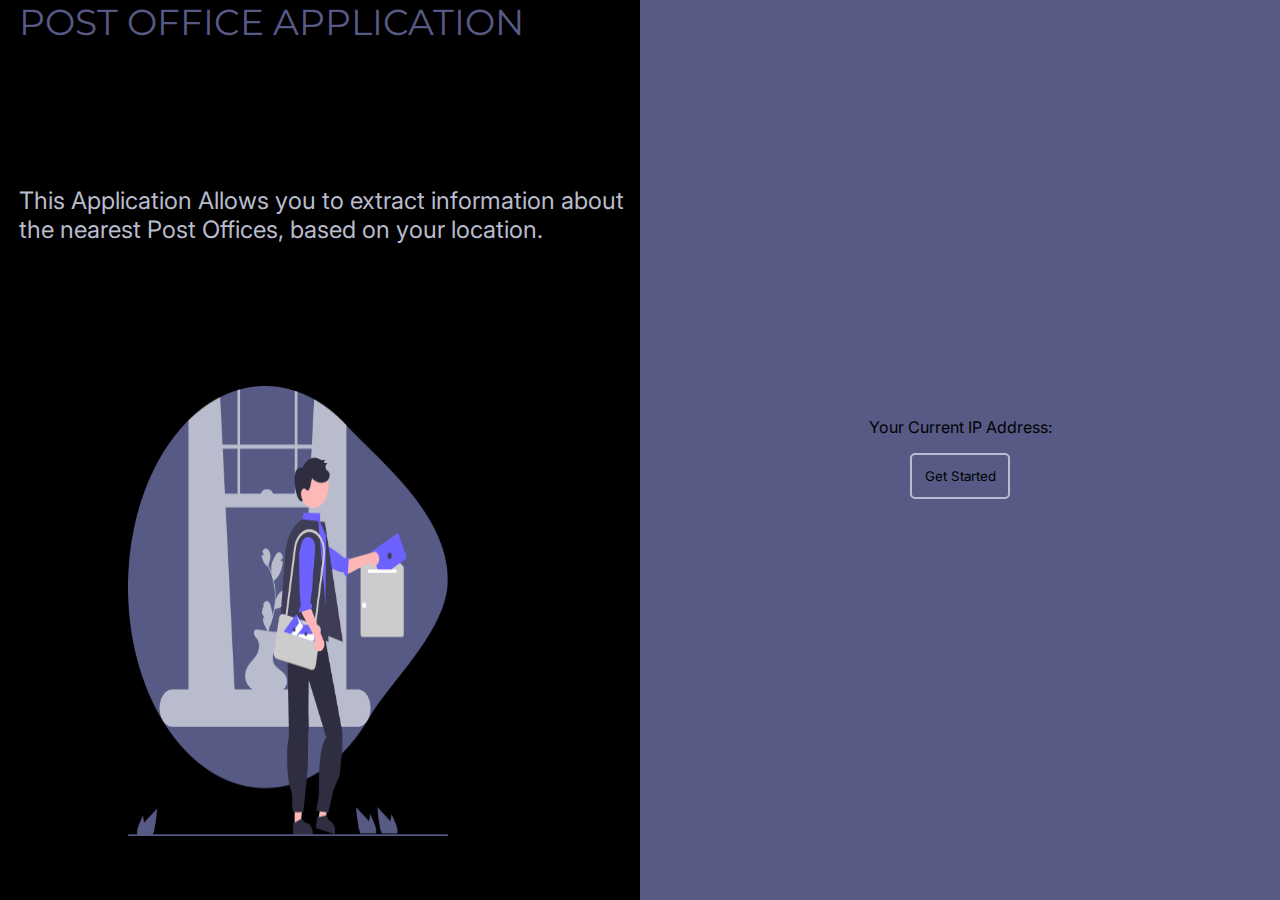
<file: index.html>
<!DOCTYPE html>
<html>
<head>
    <title>Get IP and IP Information</title>
	<link rel="stylesheet" href="style.css">
</head>
<body>
<div class="left-side">
<a href="">POST OFFICE APPLICATION</a>
<P>This Application Allows you to extract information about the nearest Post Offices, based on your location.</P>
<img src="undraw_messenger_re_8bky 1.png" alt="img">
</div>



	<div class="right-side">
    <p>Your Current IP Address:<span id="ip-address"></span></p>
    <button id="get-started">Get Started</button>
    <!-- <div id="ip-info"></div> -->
	</div>

    <script src="https://code.jquery.com/jquery-3.6.0.min.js"></script>
    <script src="script.js"></script>
</body>
</html>
</file>
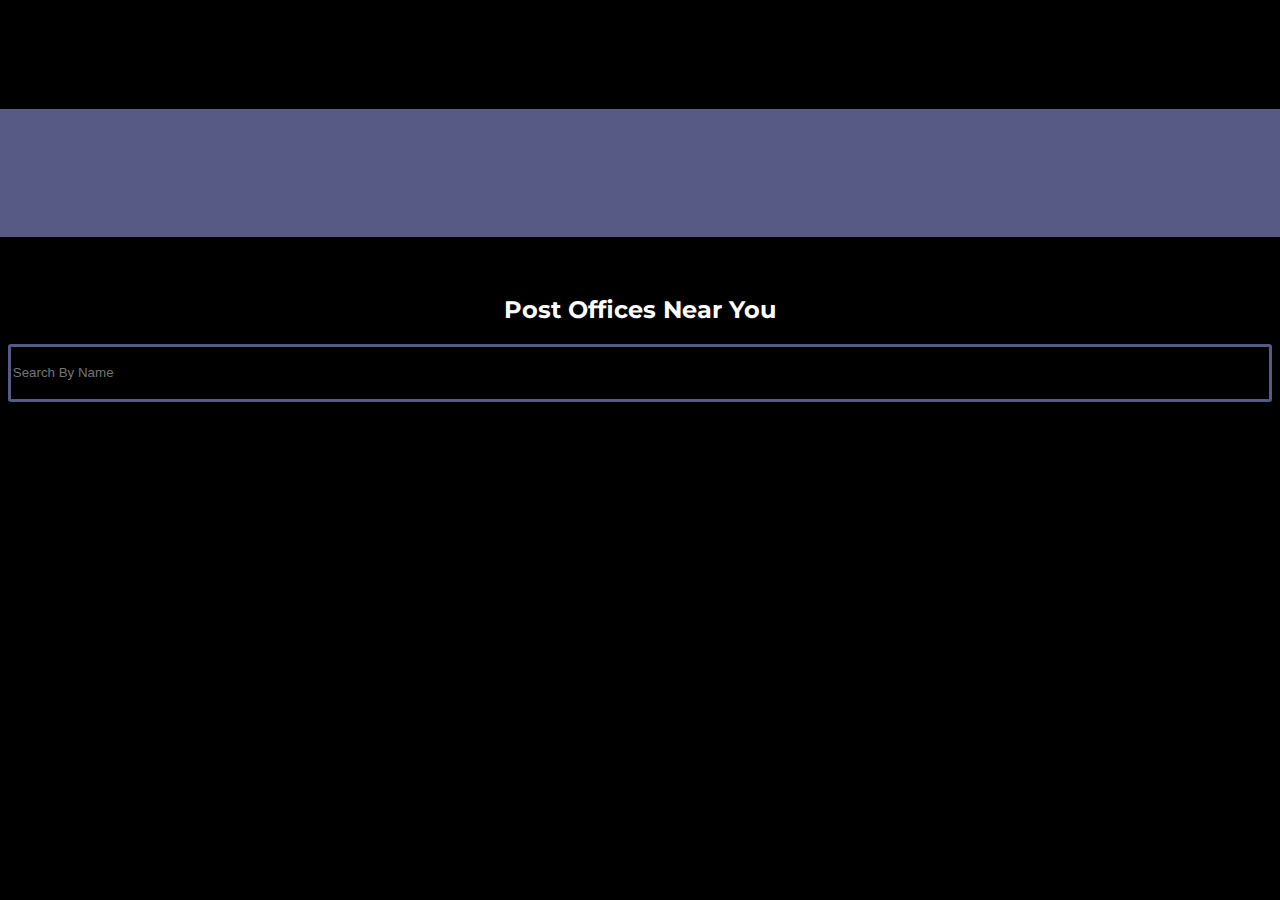
<file: post.html>
<!DOCTYPE html>
<html lang="en">
<head>
    <meta charset="UTF-8">
    <meta name="viewport" content="width=device-width, initial-scale=1.0">
    <title>POST OFFICE</title>
    <link rel="stylesheet" href="post.css">
</head>
<body>
    <header class="header" id="header">
        <p id="ipAdress">
   
        </p>
          
    </header>

    <main class="map-container" id="map-container">
    


    </main>

    <div class="Imformation" id="info-container">
        
    </div>
     
    <div class="search">
        <h2>Post Offices Near You</h2>
    <input type="text" id="searchInput" placeholder="Search By Name"> 
    </div>

    <div id="card-container"></div>


    <script src="https://code.jquery.com/jquery-3.6.0.min.js"></script>
        <script src="post.js"></script>

</body>
</html>
</file>
<file: style.css>
@import url('https://fonts.googleapis.com/css2?family=Montserrat:wght@500&family=Roboto&display=swap');
  @import url('https://fonts.googleapis.com/css2?family=Inter:wght@600&family=Roboto&display=swap');



body{
    margin: 0%;
    padding: 0%;
    display: flex;
    height: 100vh;
    width: 100%;
    /* font-family: 'Inter', sans-serif; */
}
.left-side{
    width: 50%;
    height: 100%;
    display: flex;
    justify-content: space-between;
    background-color: black;
    flex-direction: column;
}

.left-side>a{
    text-decoration: none;
    color: rgba(87, 90, 133, 1);
    font-size: 36px;
    margin-left: 3%;
    font-family: 'Montserrat', sans-serif;
    /* font-family: 'Roboto', sans-serif; */
}
.left-side>p{
    color: rgba(184, 188, 204, 1);
    font-size: 24px;
    margin-left: 3%;
    font-family: 'Inter', sans-serif;
    font-weight: 200px;
/* font-family: 'Roboto', sans-serif; */
}

.left-side>img{
  width: 50%;
  height: 50%;
  margin-left: 20%;
  margin-bottom: 10%;
}
.right-side{
    width: 50%;
    height: 100%;
    display: flex;
    flex-direction: column;
    justify-content: center;
    align-items: center;
    background-color: rgba(87, 90, 133, 1);
}
.right-side>button{
background-color: transparent;
border: none;
border: 2px solid rgba(184, 188, 204, 1);
padding: 2%;
border-radius: 5px;
font-family: 'Inter', sans-serif;
/* font-family: 'Roboto', sans-serif; */
}
.right-side>p{
    font-family: 'Inter', sans-serif;
}
</file>
<file: post.css>
@import url('https://fonts.googleapis.com/css2?family=Montserrat:wght@500&family=Roboto&display=swap');
@import url('https://fonts.googleapis.com/css2?family=Inter:wght@600&family=Roboto&display=swap');


body{
    margin: 0px;
    padding: 0px;
    background-color: black;
    width: 100%;
    color: white;
    font-family: 'Inter', sans-serif;
}
.header{
    display: flex;
    justify-content: space-between;
    flex-direction: column;
    gap: 10%;
    color: white;
    margin: 3%;
}
.keys-container{
    display: flex;
    justify-content: space-between;
}
.map-container{
    background:rgba(87, 90, 133, 1);
    /* width: 100%; */
    /* height: 50%;   */
    padding-left: 23%;
    padding-top: 5%;
    padding-bottom: 5%;
}
.Imformation{
    margin: 3%;
}
#card-container{
    display: flex;
    width: 100%;
    gap: 10%;
    flex-wrap: wrap;
    justify-content: space-around;
}
.card{
    display: flex;
    width: 40%;
    background: rgba(87, 90, 133, 1);
    flex-direction: column;
    color: rgba(184, 188, 204, 1);
    margin-bottom: 5%;
}
#searchInput{
background-color: black;
border: 3px solid rgba(87, 90, 133, 1);
border-radius: 3px;
width: 98%;
height: 50px;
color: white;
}
.search{
    display: flex;
    flex-direction: column;
    gap: 3%;
    justify-content: center;
    align-items: center;
    font-family: 'Montserrat', sans-serif;
   margin-bottom: 5%;
}
</file>
